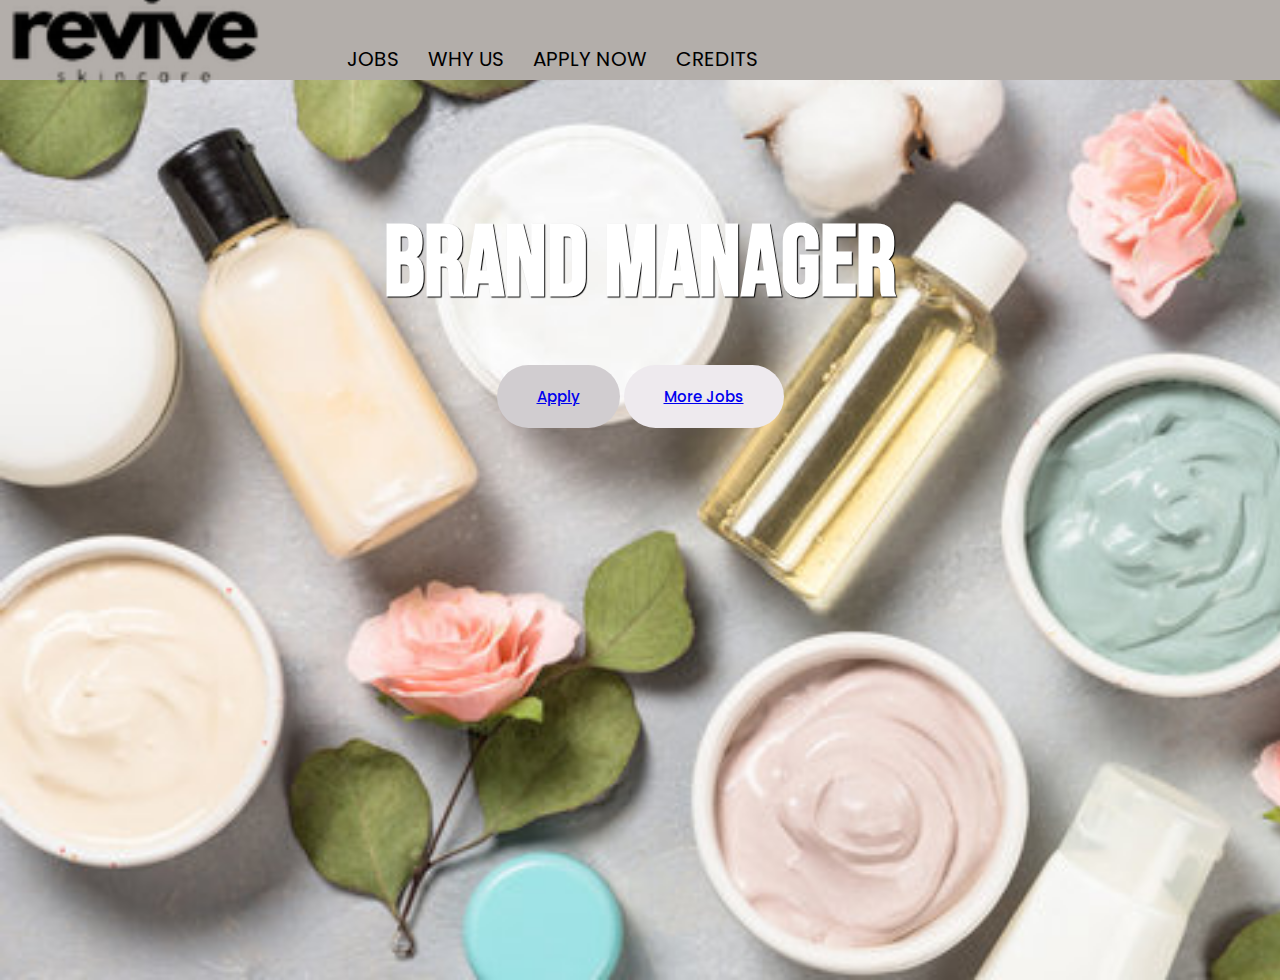
<file: brandDirector.html>
<!DOCTYPE html>
<html lang="en">
<head>
    <meta charset="UTF-8">
    <meta name="viewport" content="width=device-width, initial-scale=1.0">
    <title>Brand Director</title>
    <link rel="stylesheet" href="newPage.css">
    <link rel="preconnect" href="https://fonts.googleapis.com">
    <link rel="preconnect" href="https://fonts.gstatic.com" crossorigin>
    <link href="https://fonts.googleapis.com/css2?family=Bebas+Neue&family=Poppins:ital,wght@0,100;0,200;0,300;0,400;0,500;0,600;0,700;0,800;0,900;1,100;1,200;1,300;1,400;1,500;1,600;1,700;1,800;1,900&display=swap" rel="stylesheet">
    <link rel="stylesheet" href="Style.css">
    <nav>
        <a href="Website.html"><img src="image/website logo.png"> </a>
        <div class="nav-links" id="navLinks">
            <ul>
                <li><a href="jobpage.html">JOBS</a></li>
                <li><a href="aboutus.html">WHY US</a></li>
                <li><a href="applynow.html">APPLY NOW</a></li>
                <li><a href="Website.html">CREDITS</a></li>
    
            </ul>
        </div>
    </nav>
</head>
<body>
    <div class="layer"></div>
    <div class="main-container">
        <div id="header">
            <section class="one">
                <h1>Brand Manager</h1>
                <button>
                    <a href="applynow.html" >Apply</a>
                </button>
                <button>
                    <a href="jobpage.html">More Jobs</a>
                </button>
            </section>
        </div>
        <div id="Responsibilities">
            <section class="two">
                <h1>What To Expect</h1>
                <p>As the Brand Director at Revive Skincare, you will be responsible for developing and implementing brand strategies that enhance brand equity, drive customer engagement, and support overall business objectives. The ideal candidate will have a deep understanding of the beauty and skincare industry, exceptional leadership skills, and a passion for building and evolving brand identity.</p>                </section>
            <section class="three">
                <h1>Responsibilities</h1>
                <ul>
                    <li>Develop and implement comprehensive brand strategies to enhance brand awareness and equity.</li>
                    <li>Collaborate with cross-functional teams to align brand strategies with business goals.</li>
                    <li>Collaborate with product development and marketing teams to ensure successful product launches.</li>
                </ul>
            </section>
        </div>
        <div id="Qualifications">
            <section class="four">
                <h1>Qualifications</h1>
                <ul>
                    <li>Bachelor's degree in Marketing, Business, or a related field. Master's degree is a plus.</li>
                    <li>Proven experience in brand management within the beauty or skincare industry.</li>
                    <li>Excellent communication and interpersonal skills.</li>
                    <li>Creative mindset with an eye for design and aesthetics.</li>
                </ul>
            </section>
        </div>
    </div>
</body>
</html>
</file>
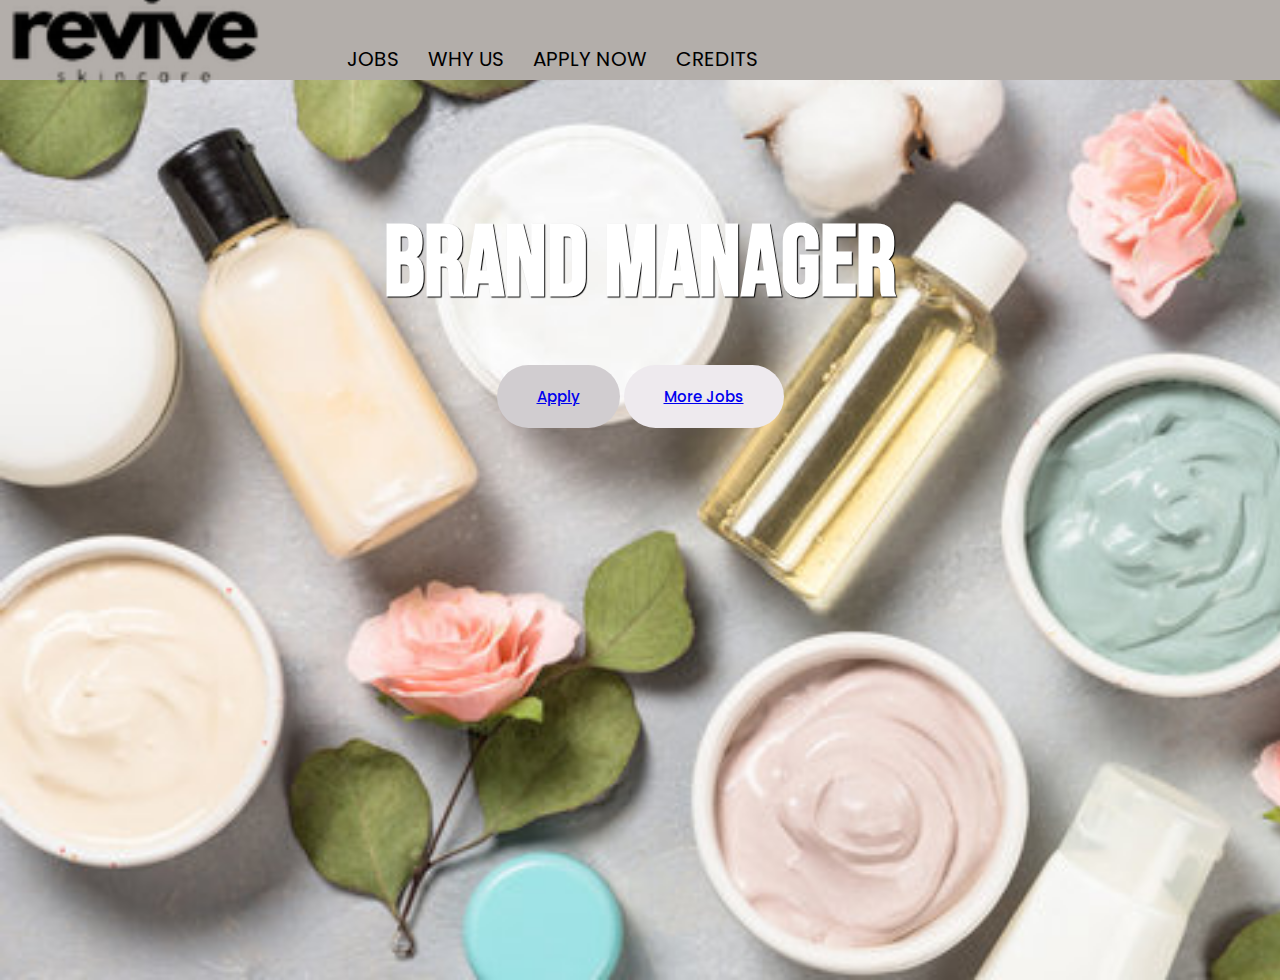
<file: branddirector.html>
<!DOCTYPE html>
<html lang="en">
<head>
    <meta charset="UTF-8">
    <meta name="viewport" content="width=device-width, initial-scale=1.0">
    <title>CSS Snap Effect Page</title>
    <link rel="stylesheet" href="newPage.css">
    <link rel="preconnect" href="https://fonts.googleapis.com">
    <link rel="preconnect" href="https://fonts.gstatic.com" crossorigin>
    <link href="https://fonts.googleapis.com/css2?family=Bebas+Neue&family=Poppins:ital,wght@0,100;0,200;0,300;0,400;0,500;0,600;0,700;0,800;0,900;1,100;1,200;1,300;1,400;1,500;1,600;1,700;1,800;1,900&display=swap" rel="stylesheet">
    <link rel="stylesheet" href="Style.css">
    <nav>
        <a href="Website.html"><img src="image/website logo.png"> </a>
        <div class="nav-links" id="navLinks">
            <ul>
                <li><a href="jobpage.html">JOBS</a></li>
                <li><a href="aboutus.html">WHY US</a></li>
                <li><a href="applynow.html">APPLY NOW</a></li>
                <li><a href="Website.html">CREDITS</a></li>
    
            </ul>
        </div>
    </nav>
</head>
<body>
    <div class="layer"></div>
    <div class="main-container">
        <div id="header">
            <section class="one">
                <h1>Brand Manager</h1>
                <button>
                    <a href="applynow.html" >Apply</a>
                </button>
                <button>
                    <a href="jobpage.html">More Jobs</a>
                </button>
            </section>
        </div>
        <div id="Responsibilities">
            <section class="two">
                <h1>What To Expect</h1>
                <p>As the Brand Director at Revive Skincare, you will be responsible for developing and implementing brand strategies that enhance brand equity, drive customer engagement, and support overall business objectives. The ideal candidate will have a deep understanding of the beauty and skincare industry, exceptional leadership skills, and a passion for building and evolving brand identity.</p>                </section>
            <section class="three">
                <h1>Responsibilities</h1>
                <ul>
                    <li>Develop and implement comprehensive brand strategies to enhance brand awareness and equity.</li>
                    <li>Collaborate with cross-functional teams to align brand strategies with business goals.</li>
                    <li>Collaborate with product development and marketing teams to ensure successful product launches.</li>
                </ul>
            </section>
        </div>
        <div id="Qualifications">
            <section class="four">
                <h1>Qualifications</h1>
                <ul>
                    <li>Bachelor's degree in Marketing, Business, or a related field. Master's degree is a plus.</li>
                    <li>Proven experience in brand management within the beauty or skincare industry.</li>
                    <li>Excellent communication and interpersonal skills.</li>
                    <li>Creative mindset with an eye for design and aesthetics.</li>
                </ul>
            </section>
        </div>
    </div>
</body>
</html>
</file>
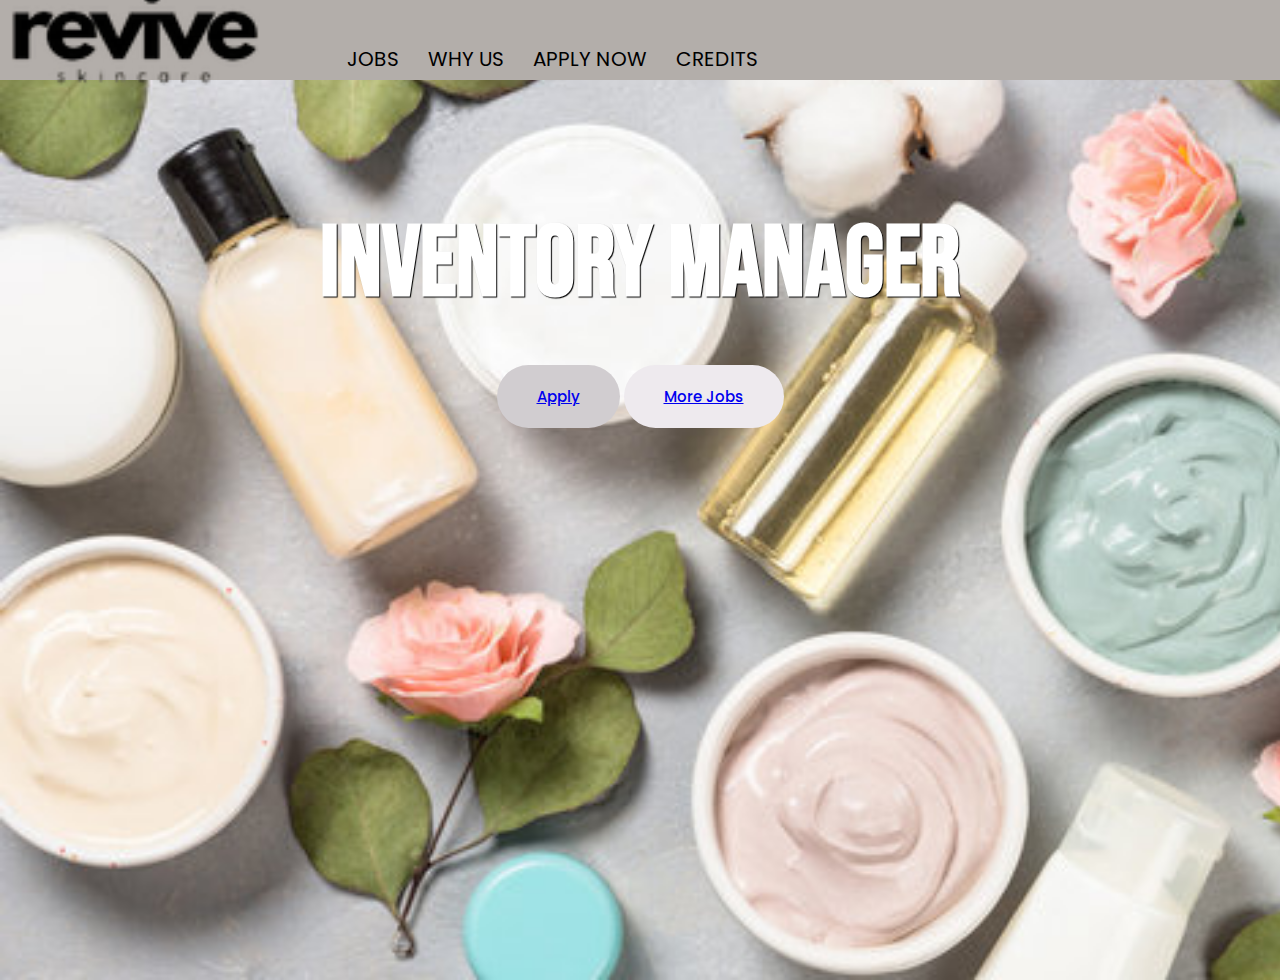
<file: inventoryManager.html>
<!DOCTYPE html>
<html lang="en">
<head>
    <meta charset="UTF-8">
    <meta name="viewport" content="width=device-width, initial-scale=1.0">
    <title>Inventory Manager</title>
    <link rel="stylesheet" href="newPage.css">
    <link rel="stylesheet" href="style.css">
    <link rel="preconnect" href="https://fonts.googleapis.com">
    <link rel="preconnect" href="https://fonts.gstatic.com" crossorigin>
    <link href="https://fonts.googleapis.com/css2?family=Bebas+Neue&family=Poppins:ital,wght@0,100;0,200;0,300;0,400;0,500;0,600;0,700;0,800;0,900;1,100;1,200;1,300;1,400;1,500;1,600;1,700;1,800;1,900&display=swap" rel="stylesheet">
    <nav>
        <a href="Website.html"><img src="image/website logo.png"> </a>
        <div class="nav-links" id="navLinks">
            <ul>
                <li><a href="jobpage.html">JOBS</a></li>
                <li><a href="aboutus.html">WHY US</a></li>
                <li><a href="applynow.html">APPLY NOW</a></li>
                <li><a href="Website.html">CREDITS</a></li>

            </ul>
        </div>
    </nav>
</head>
<body>
    <div class="layer"></div>
    <div class="main-container">
        <div id="header">
            <section class="one">
                <h1>Inventory Manager</h1>
                <button>
                    <a href="applynow.html" >Apply</a>
                </button>
                <button>
                    <a href="jobpage.html">More Jobs</a>
                </button>
            </section>
        </div>
        <div id="Responsibilities">
            <section class="two">
                <h1>What To Expect</h1>
                <p>As the Brand Director at Revive Skincare, you will be responsible for developing and implementing brand strategies that enhance brand equity, drive customer engagement, and support overall business objectives. The ideal candidate will have a deep understanding of the beauty and skincare industry, exceptional leadership skills, and a passion for building and evolving brand identity.</p>
            </section>
            <section class="three">
                <h1>Responsibilities</h1>
                <ul>
                    <li>Oversee the day-to-day activities of the inventory team.</li>
                    <li>Implement and maintain inventory control procedures to ensure accuracy and minimize discrepancies.</li>
                    <li>Conduct regular cycle counts and audits to identify and resolve any inventory issues.</li>
                </ul>
            </section>
        </div>
        <div id="Qualifications">
            <section class="four">
                <h1>Qualifications</h1>
                <ul>
                    <li>Proven experience as an Inventory Manager or in a similar role.</li>
                    <li>Effective communication and interpersonal skills.</li>
                    <li>Bachelor's degree in Business, Supply Chain Management, or a related field.</li>
                </ul>
            </section>
        </div>
    </div>
</body>
</html>
</file>
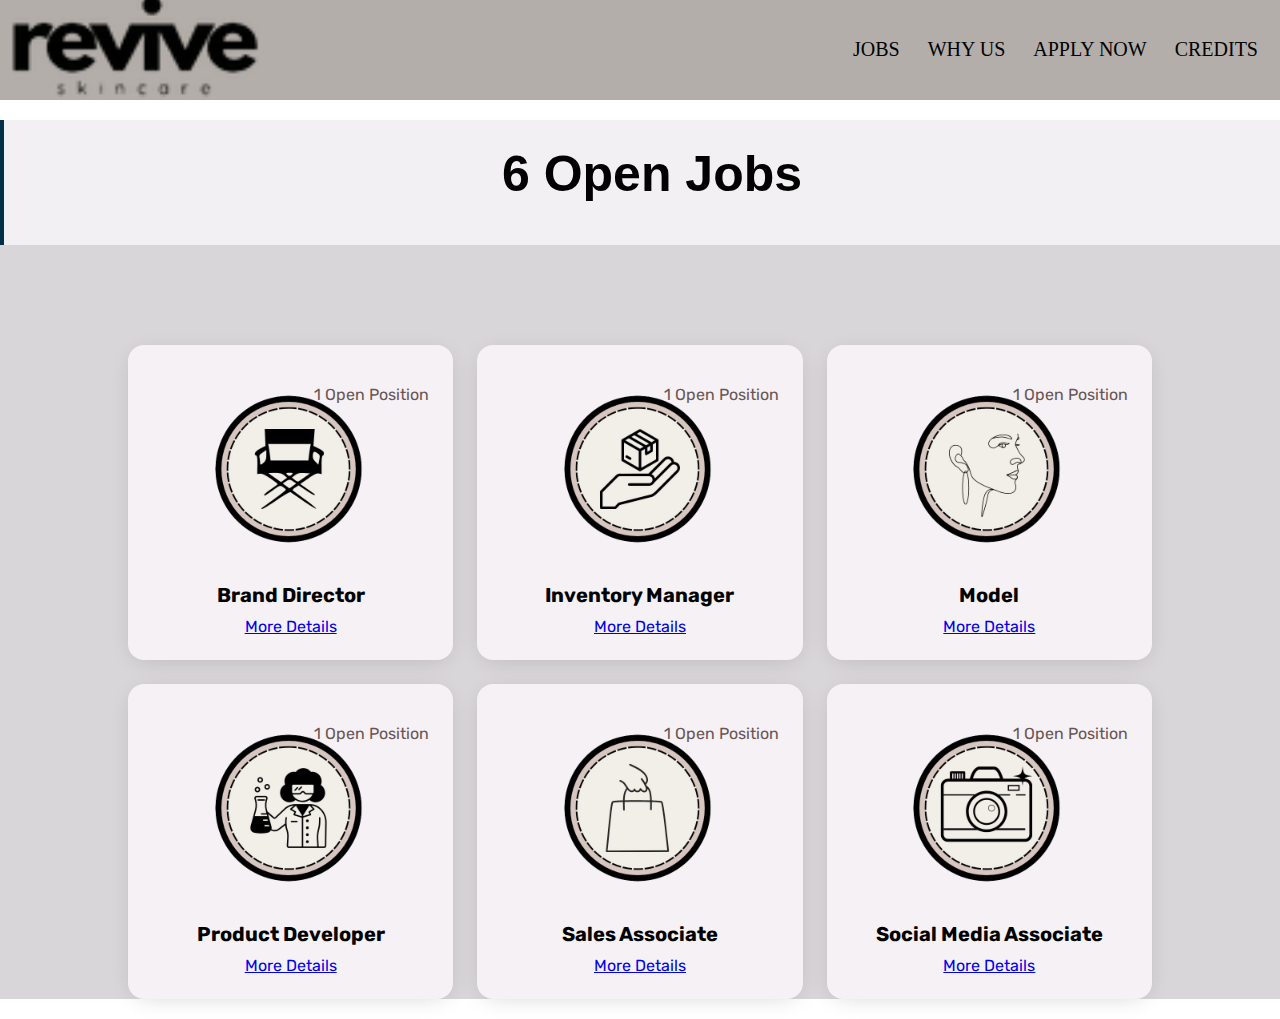
<file: jobpage.html>
<!DOCTYPE html>
<html lang="en">
<head>
    <meta charset="UTF-8">
    <meta name="viewport" content="width=device-width, initial-scale=1.0">
    <title>Revive Job Openings</title>
    <link rel="preconnect" href="https://fonts.googleapis.com">
    <link rel="preconnect" href="https://fonts.gstatic.com" crossorigin>
    <link href="https://fonts.googleapis.com/css2?family=DM+Serif+Display:ital@0;1&family=Poppins:ital,wght@0,100;0,200;0,300;0,400;0,500;0,600;0,700;0,800;0,900;1,100;1,200;1,300;1,400;1,500;1,600;1,700;1,800;1,900&family=Rubik:ital,wght@0,300..900;1,300..900&display=swap" rel="stylesheet">
    <link rel="stylesheet" href="style.css">
    
</head>
<body>
    <nav>
        <a href="Website.html"><img src="image/website logo.png"> </a>
        <div class="nav-links" id="navLinks">
            <ul>
                <li><a href="jobpage.html">JOBS</a></li>
                <li><a href="aboutus.html">WHY US</a></li>
                <li><a href="applynow.html">APPLY NOW</a></li>
                <li><a href="Website.html">CREDITS</a></li>
    
            </ul>
        </div>
    </nav>
    <div class="jobs-list-container">
        
        <h2>6 Open Jobs</h2>

        <div class="jobs">
            <div class="job">
                <img src="image/Brand Director.png" alt="">
                <h3 class="job-title">Brand Director</h3>
                <a href="brandDirector.html" class="details-btn">More Details</a>
                <span class="open-positions">1 Open Position</span>
            </div>

            <div class="job">
                <img src="image/Inventory Manager.png" alt="">
                <h3 class="job-title">Inventory Manager</h3>
                <a href="inventoryManager.html" class="details-btn">More Details</a>
                <span class="open-positions">1 Open Position</span>
            </div>

            <div class="job">
                <img src="image/Model.png" alt="">
                <h3 class="job-title">Model</h3>
                <a href="model.html" class="details-btn">More Details</a>
                <span class="open-positions">1 Open Position</span>
            </div>

            <div class="job">
                <img src="image/Product Developer.png" alt="">
                <h3 class="job-title">Product Developer</h3>
                <a href="productDeveloper.html" class="details-btn">More Details</a>
                <span class="open-positions">1 Open Position</span>
            </div>

            <div class="job">
                <img src="image/Sales Associate.png" alt="">
                <h3 class="job-title">Sales Associate</h3>
                <a href="salesAssociate.html" class="details-btn">More Details</a>
                <span class="open-positions">1 Open Position</span>
            </div>


            <div class="job">
                <img src="image/Social Media Associate.png" alt="">
                <h3 class="job-title">Social Media Associate</h3>
                <a href="socialMediaAssociate.html" class="details-btn">More Details</a>
                <span class="open-positions">1 Open Position</span>
            </div>

            
        </div>
    </div>

    <script>src="main.js"</script>
</body>
</html>
</file>
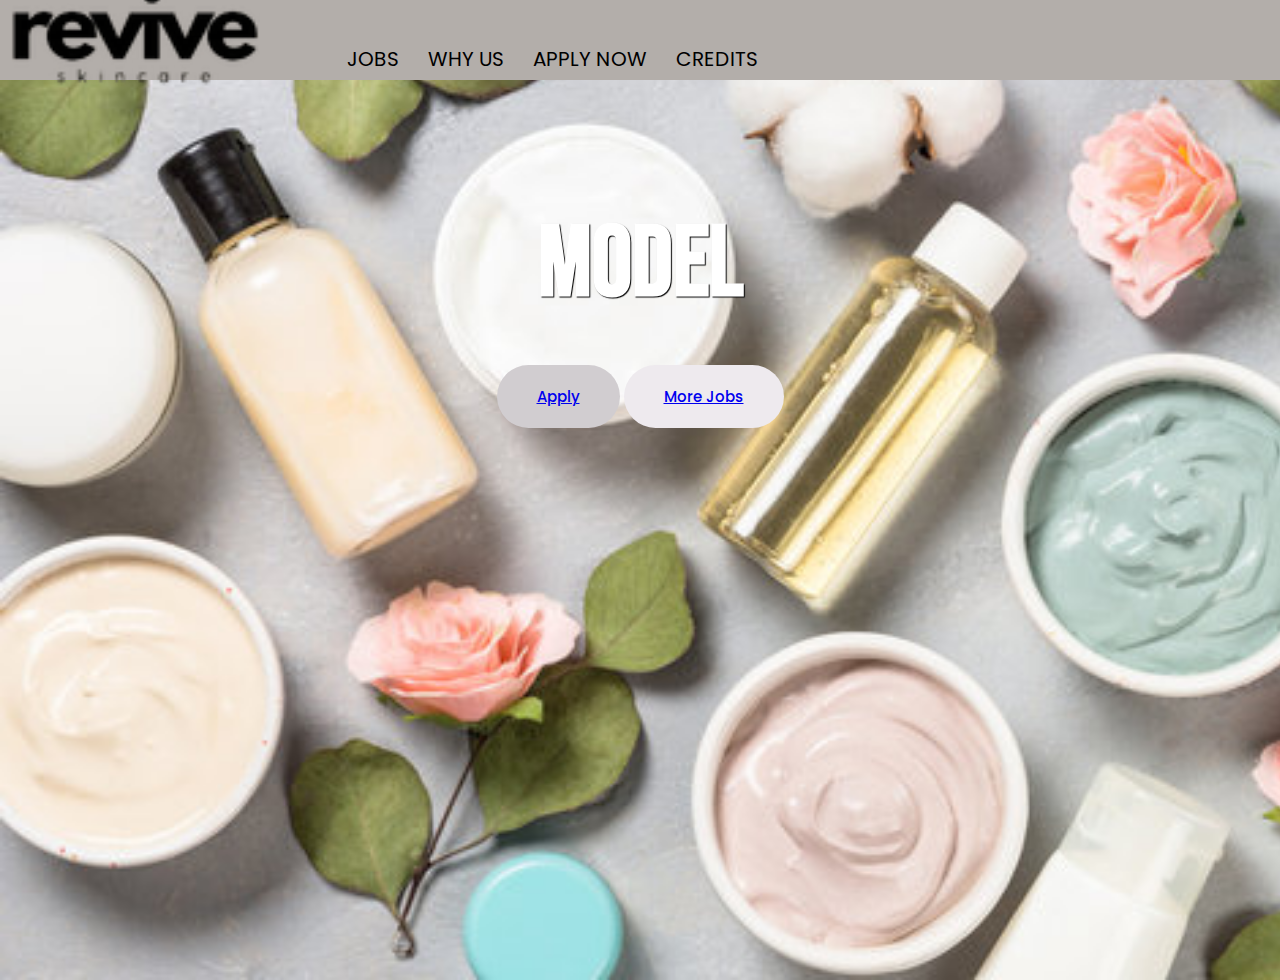
<file: model.html>
<!DOCTYPE html>
<html lang="en">
<head>
    <meta charset="UTF-8">
    <meta name="viewport" content="width=device-width, initial-scale=1.0">
    <title>Model</title>
    <link rel="stylesheet" href="newPage.css">
    <link rel="preconnect" href="https://fonts.googleapis.com">
    <link rel="preconnect" href="https://fonts.gstatic.com" crossorigin>
    <link href="https://fonts.googleapis.com/css2?family=Bebas+Neue&family=Poppins:ital,wght@0,100;0,200;0,300;0,400;0,500;0,600;0,700;0,800;0,900;1,100;1,200;1,300;1,400;1,500;1,600;1,700;1,800;1,900&display=swap" rel="stylesheet">
    <link rel="stylesheet" href="Style.css">
    <nav>
        <a href="Website.html"><img src="image/website logo.png"> </a>
        <div class="nav-links" id="navLinks">
            <ul>
                <li><a href="jobpage.html">JOBS</a></li>
                <li><a href="aboutus.html">WHY US</a></li>
                <li><a href="applynow.html">APPLY NOW</a></li>
                <li><a href="Website.html">CREDITS</a></li>

            </ul>
        </div>
    </nav>
</head>
<body>
    <div class="layer"></div>
    <div class="main-container">
        <div id="header">
            <section class="one">
                <h1>Model</h1>
                <button>
                    <a href="applynow.html" >Apply</a>
                </button>
                <button>
                    <a href="jobpage.html">More Jobs</a>
                </button>
            </section>
        </div>
        <div id="Responsibilities">
            <section class="two">
                <h1>What To Expect</h1>
                <p>As a Skincare Model for Revive Skincare, you will be responsible for representing our brand in promotional materials, product demonstrations, and various marketing campaigns. The ideal candidate possesses confidence, professionalism, and a genuine enthusiasm for skincare and beauty.            </section>
            <section class="three">
                <h1>Responsibilities</h1>
                <ul>
                    <li>Showcase Revive Skincare products in photoshoots, videos, and live demonstrations.</li>
                    <li>Highlight the effectiveness and benefits of the products through various poses and expressions.</li>
                    <li>Communicate any concerns or suggestions to the creative and marketing teams.</li>
                </ul>
            </section>
        </div>
        <div id="Qualifications">
            <section class="four">
                <h1>Qualifications</h1>
                <ul>
                    <li>Previous modeling experience is preferred, but not required..</li>
                    <li>Passion for skincare and beauty products.</li>
                    <li>Comfortable in front of the camera with the ability to pose confidently.</li>
                </ul>
            </section>
        </div>
        <section class="five">
            
        </section>
    </div>
</body>
</html>
</file>
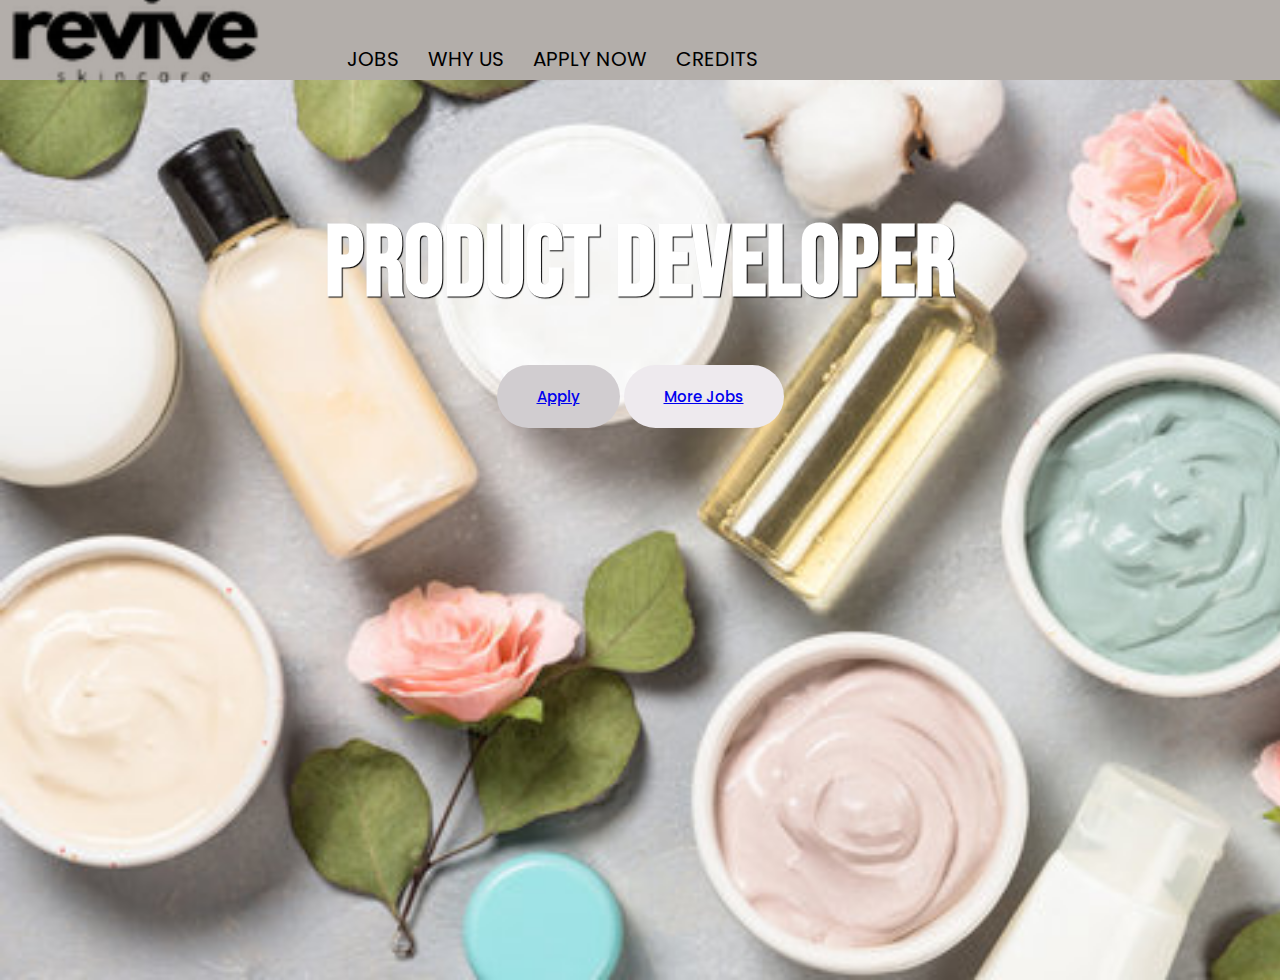
<file: productDeveloper.html>
<!DOCTYPE html>
<html lang="en">
<head>
    <meta charset="UTF-8">
    <meta name="viewport" content="width=device-width, initial-scale=1.0">
    <title>Product Developer</title>
    <link rel="stylesheet" href="newPage.css">
    <link rel="preconnect" href="https://fonts.googleapis.com">
    <link rel="preconnect" href="https://fonts.gstatic.com" crossorigin>
    <link href="https://fonts.googleapis.com/css2?family=Bebas+Neue&family=Poppins:ital,wght@0,100;0,200;0,300;0,400;0,500;0,600;0,700;0,800;0,900;1,100;1,200;1,300;1,400;1,500;1,600;1,700;1,800;1,900&display=swap" rel="stylesheet">
    <link rel="stylesheet" href="Style.css">
    <nav>
        <a href="Website.html"><img src="image/website logo.png"> </a>
        <div class="nav-links" id="navLinks">
            <ul>
                <li><a href="jobpage.html">JOBS</a></li>
                <li><a href="aboutus.html">WHY US</a></li>
                <li><a href="applynow.html">APPLY NOW</a></li>
                <li><a href="Website.html">CREDITS</a></li>

            </ul>
        </div>
    </nav>
</head>
<body>
    <div class="layer"></div>
    <div class="main-container">
        <div id="header">
            <section class="one">
                <h1>Product Developer</h1>
                <button>
                    <a href="applynow.html" >Apply</a>
                </button>
                <button>
                    <a href="jobpage.html">More Jobs</a>
                </button>
            </section>
        </div>
        <div id="Responsibilities">
            <section class="two">
                <h1>What To Expect</h1>
                <p>As a Product Developer at Revive Skincare, you will play a pivotal role in the conceptualization, creation, and launch of new skincare products. The ideal candidate will have a keen understanding of industry trends, consumer needs, and the ability to bring innovative and effective products to market.            </section>
            <section class="three">
                <h1>Responsibilities</h1>
                <ul>
                    <li>Collaborate with cross-functional teams, including marketing, research and development, and sales, to identify market trends and consumer needs.</li>
                <li>Develop and propose new product ideas aligned with the brand's vision and market demands.</li>
                <li>Conduct thorough testing and evaluation of product prototypes to ensure efficacy and safety.</li>
                </ul>
            </section>
        </div>
        <div id="Qualifications">
            <section class="four">
                <h1>Qualifications</h1>
                <ul>
                    <li>Bachelor's degree in Chemistry, Cosmetology, or a related field.</li>
                    <li>Proven experience in skincare or beauty product development.</li>
                    <li>Understanding of regulatory requirements in the skincare industry.</li>
                    <li>Strong knowledge of cosmetic chemistry, formulation techniques, and ingredient functionality.</li>
                </ul>
            </section>
        </div>
        <section class="five">
            
        </section>
    </div>
</body>
</html>
</file>
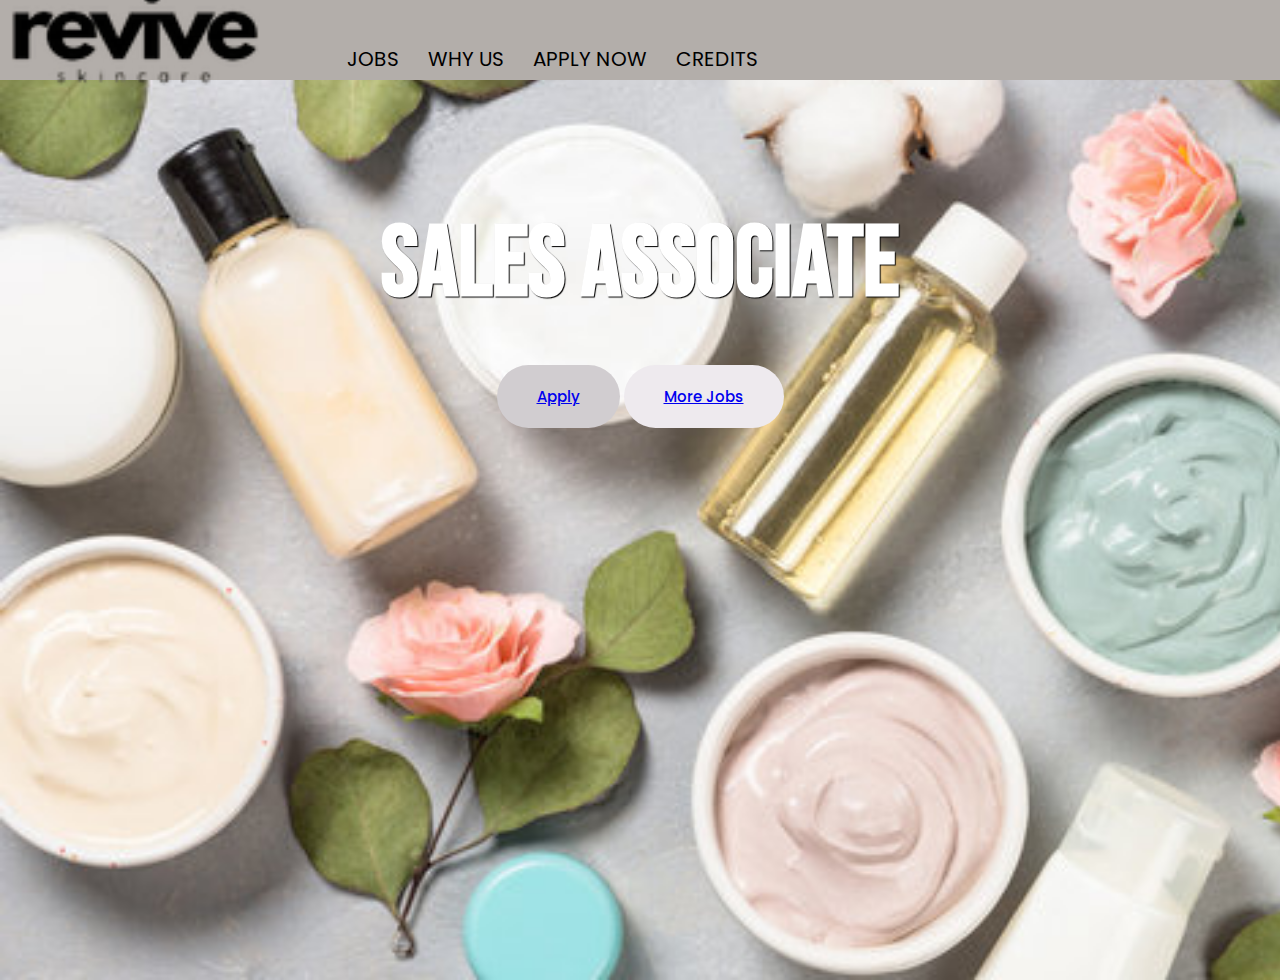
<file: salesAssociate.html>
<!DOCTYPE html>
<html lang="en">
<head>
    <meta charset="UTF-8">
    <meta name="viewport" content="width=device-width, initial-scale=1.0">
    <title>Sales Associate</title>
    <link rel="stylesheet" href="newPage.css">
    <link rel="preconnect" href="https://fonts.googleapis.com">
    <link rel="preconnect" href="https://fonts.gstatic.com" crossorigin>
    <link href="https://fonts.googleapis.com/css2?family=Bebas+Neue&family=Poppins:ital,wght@0,100;0,200;0,300;0,400;0,500;0,600;0,700;0,800;0,900;1,100;1,200;1,300;1,400;1,500;1,600;1,700;1,800;1,900&display=swap" rel="stylesheet">
    <link rel="stylesheet" href="Style.css">
    <nav>
        <a href="Website.html"><img src="image/website logo.png"> </a>
        <div class="nav-links" id="navLinks">
            <ul>
                <li><a href="jobpage.html">JOBS</a></li>
                <li><a href="aboutus.html">WHY US</a></li>
                <li><a href="applynow.html">APPLY NOW</a></li>
                <li><a href="Website.html">CREDITS</a></li>

            </ul>
        </div>
    </nav>
</head>
<body>
    <div class="layer"></div>
    <div class="main-container">
        <div id="header">
            <section class="one">
                <h1>Sales Associate</h1>
                <button>
                    <a href="applynow.html" >Apply</a>
                </button>
                <button>
                    <a href="jobpage.html">More Jobs</a>
                </button>
            </section>
        </div>
        <div id="Responsibilities">
            <section class="two">
                <h1>What To Expect</h1>
                <p>As a Sales Associate at Revive Skincare, you will be responsible for delivering exceptional customer service, driving sales, and fostering a positive shopping experience for our customers. The ideal candidate is passionate about skincare, possesses excellent communication skills, and is dedicated to building lasting relationships with customers.            </section>
            <section class="three">
                <h1>Responsibilities</h1>
                <ul>
                    <li>Greet and assist customers in a friendly and approachable manner.</li>
                    <li>Actively promote and sell Revive Skincare products to meet or exceed sales targets.</li>
                    <li>Assist in maintaining an organized and visually appealing store environment.</li>
                </ul>
            </section>
        </div>
        <div id="Qualifications">
            <section class="four">
                <h1>Qualifications</h1>
                <ul>
                    <li>Previous experience in retail sales or customer service is preferred.</li>
                    <li>Strong interpersonal and communication skills.</li>
                    <li>Flexibility to work weekends, holidays, and evenings as needed.</li>
                </ul>
            </section>
        </div>
        <section class="five">
            
        </section>
    </div>
</body>
</html>
</file>
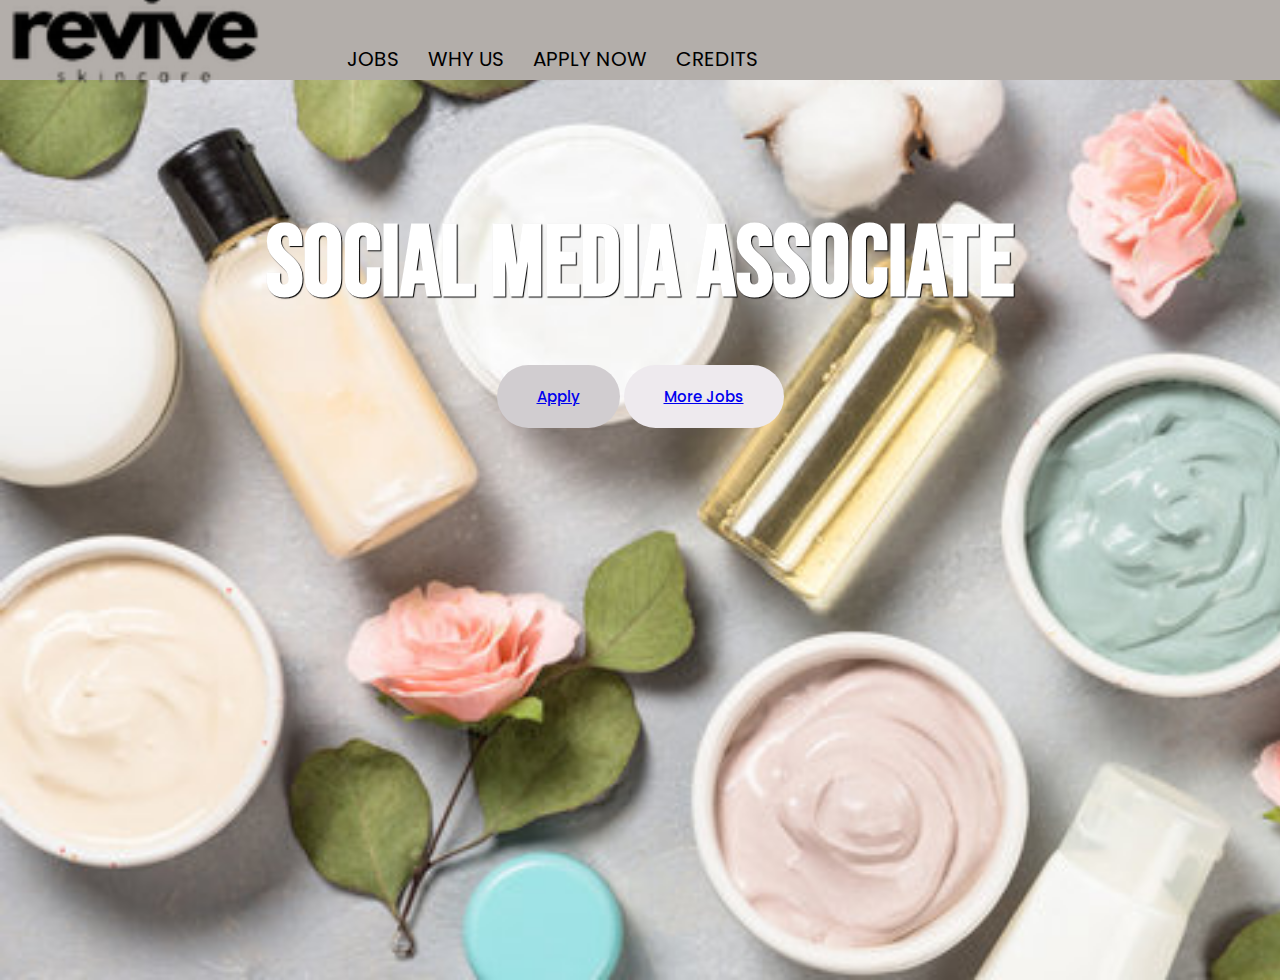
<file: socialMediaAssociate.html>
<!DOCTYPE html>
<html lang="en">
<head>
    <meta charset="UTF-8">
    <meta name="viewport" content="width=device-width, initial-scale=1.0">
    <title>Social Media Associate</title>
    <link rel="stylesheet" href="newPage.css">
    <link rel="preconnect" href="https://fonts.googleapis.com">
    <link rel="preconnect" href="https://fonts.gstatic.com" crossorigin>
    <link href="https://fonts.googleapis.com/css2?family=Bebas+Neue&family=Poppins:ital,wght@0,100;0,200;0,300;0,400;0,500;0,600;0,700;0,800;0,900;1,100;1,200;1,300;1,400;1,500;1,600;1,700;1,800;1,900&display=swap" rel="stylesheet">
    <link rel="stylesheet" href="Style.css">
    <nav>
        <a href="Website.html"><img src="image/website logo.png"> </a>
        <div class="nav-links" id="navLinks">
            <ul>
                <li><a href="jobpage.html">JOBS</a></li>
                <li><a href="aboutus.html">WHY US</a></li>
                <li><a href="applynow.html">APPLY NOW</a></li>
                <li><a href="Website.html">CREDITS</a></li>

            </ul>
        </div>
    </nav>
</head>
<body>
    <div class="layer"></div>
    <div class="main-container">
        <div id="header">
            <section class="one">
                <h1>Social Media Associate</h1>
                <button>
                    <a href="applynow.html" >Apply</a>
                </button>
                <button>
                    <a href="jobpage.html">More Jobs</a>
                </button>
            </section>
        </div>
        <div id="Responsibilities">
            <section class="two">
                <h1>What To Expect</h1>
                <p>Revive is looking for a social media associate who can bring fresh and innovative social media approaches to the company. We are looking for an applicant who has strong collaborative skills and can work in a group. As a social media associate, you will be responsible for developing and implementing social media strategies to enhance brand presence on various social media platforms and engage our audience through campaigns.
                    <section class="three">
                <h1>Responsibilities</h1>
                <ul>
                    <li>Develop engaging and visually appealing content for various social media platforms (Instagram, Facebook, Twitter, TikTok, etc.)</li>
                    <li>Collaborate with the creative team to produce contnet that align with the brand's aesthetic.</li>
                    <li>Plan and execute social media campaigns to promote product launches,</li>
                </ul>
            </section>
        </div>
        <div id="Qualifications">
            <section class="four">
                <h1>Qualifications</h1>
                <ul>
                    <li>Bachelor's degree in Marketing, Communications, or related field.</li>
                    <li>Experience in managing social media accounts with fairly large following (25k+)</li>
                    <li>Creative mindset with an eye for aesthetics.</li>
                    <li>Familiarity with social media analytics tools and trends.</li>
                </ul>
            </section>
        </div>
        <section class="five">
            
        </section>
    </div>
</body>
</html>
</file>
<file: newPage.css>
@import url('https://fonts.googleapis.com/css2?family=Poppins:ital,wght@0,100;0,200;0,300;0,400;0,500;0,600;0,700;0,800;0,900;1,100;1,200;1,300;1,400;1,500;1,600;1,700;1,800;1,900&display=swap');

* {
    margin: 0;
    padding: 0;
    box-sizing: border-box;
    font-family: "Poppins", sans-serif;
}

nav{
    max-height: 80px;
    display: flex;
    padding: 10px ;
    justify-content: space-between;
    align-items: center;
    background-color: #b3aeaa;

}
nav img{
    width: 250px;
}
.nav-links{
    flex: 1;
    text-align: right;
}
.nav-links ul li{
    list-style: none;
    display: inline-block;
    padding: 8px 12px;
    position: relative;
}
.nav-links ul li a{
    color: #000000;
    text-decoration: none;
    font-size: 20px;
}
.nav-links ul li::after{
    content: ' ';
    width: 0%;
    height: 2px;
    background:#ffffff;
    display: block;
    margin: auto;
    transition: 0.5s;
}
.nav-links ul li:hover::after{
    width: 100%;

}

nav .fa{
    display: none;
}

body {
    background-image: url(image/websitebackground.jpg);
    background-size: cover;
    background-repeat: no-repeat;
}

.main-container {
    scroll-snap-type: y mandatory;
    overflow-y: scroll;
    height: 100vh;
}

section {
    height: 100vh;
    scroll-snap-align: start;
    text-align: center;

}

h1 {
    color: white;
    text-shadow: 1px 1px 1px black;
    font-size: 50px;
    padding-top: 125px;
}

p {
    padding-top: 40px;
    font-size: 20px;
    margin-left: 75px;
    margin-right: 75px;
}

ul {
    padding-top: 40px;
    text-align: left;
    font-size: 20px;
    margin-left: 75px;
    margin-right: 45px;
}

.row-points {
    display: grid;
    row-gap: 50px;
    grid-template-columns: auto auto auto;
    background-color: #fff;
    padding: 30px;
    background-color: #fff;
}

section .one {
    background: linear-gradient(rgba(0,0,0,0.67),rgba(0,0,0,0.67));
    background-position: center;
    background-size: cover;
    width: 100%;
    height: auto;
}

.one h1 {
    color: white;
    text-shadow: 1px 1px 1px black;
    font-family: "Bebas Neue", sans-serif;
    font-size: 100px;
    text-align: center;

}


section .one .img {
    width: 100%;
    height: auto;
}

.two {
    background: linear-gradient(rgb(179,174,170),rgb(122, 91, 120));
    text-align: center;
}

.three {
    background: linear-gradient(rgb(122, 91, 120),white);
}

.four {
    background: linear-gradient(white, grey);
}

.five {
    background: linear-gradient(grey, rgb(122, 91, 120));
}

html { 
    scroll-behavior: smooth;
}

.one button {
    font-size: 15px;
    padding: 20px 40px;
    font-family: ;
    background:#d1cdd0;
    border: 0;
    outline: 0;
    margin-top: 40px;
    border-radius: 50px;
    font-weight: 500;
    cursor: pointer;
    transition: all 0.3s; 
}

.one button:hover {
    transform: translateY(-10px);
    background-color: var(--clr-accent);
    color: var(--clr-light);
}

.one button:last-child {
    background: #eeeaee;
    color: #fff;
}

.two p {
    color: black;
}
</file>
<file: Style.css>
*{
    margin:0;
    padding: 0;
}



.header{
    min-height: 100vh;
    width: 100%;
    background-image: linear-gradient(rgba(0,0,0,0.67),rgba(0,0,0,0.67)),url(image/websitebackground.jpg);
    background-position: center;
    background-size: cover;
    position: relative;
}

nav{
    max-height: 80px;
    display: flex;
    padding: 10px ;
    justify-content: space-between;
    align-items: center;
    background-color: #b3aeaa;

}
nav img{
    width: 250px;
}
.nav-links{
    flex: 1;
    text-align: right;
}
.nav-links ul li{
    list-style: none;
    display: inline-block;
    padding: 8px 12px;
    position: relative;
}
.nav-links ul li a{
    color: #000000;
    text-decoration: none;
    font-size: 20px;
}
.nav-links ul li::after{
    content: ' ';
    width: 0%;
    height: 2px;
    background:#ffffff;
    display: block;
    margin: auto;
    transition: 0.5s;
}
.nav-links ul li:hover::after{
    width: 100%;

}
.text-box{
    width: 90%;
    color: #fff;
    position: absolute;
    top: 50%;
    left: 50%;
    transform: translate(-50%, -50%);
    text-align: center;
}
.text-box h1{
    font-size:62px;
}
.text-box p{
    margin: 10px 0 40px;
    font-size: 14px;
    color:#fff;

}

.hero-btn{
    display: inline-block;
    text-decoration: none;
    color: #fff;
    border: 1px solid #fff;
    padding: 12px 34px;
    font-size:12px;
    background: transparent;
    position: relative;
    cursor: pointer;
}
.hero-btn:hover{
    border: 1px solid #EAAA92;
    background: #EAAA92;
    transition: 1s;
}
nav .fa{
    display: none;
}

.jobs{
    background-color:#d9d6d9 ;
    width: 80%;
    padding-left: 10%;
    padding-right:10%;
    margin: auto;
    text-align: center;
    padding-top: 100px;
}

h1{
    font-size: 36px;
    font-weight: 600;
}
p{
    color: #777;
    font-size: 18px;
    font-weight: 300;
    line-height: 22px;
    padding: 10px;
}
.row {
    margin-top: 5%;
    display: flex;
    justify-content: space-between;
}
.row2 {
    margin-top: 0%;
    display: flex;
    justify-content: space-between;
}
.job-col{
    flex-basis: 31%;
    background: #f0eef0;
    border-radius: 10px;
    margin-bottom: 5%;
    padding:20px 12px;
    box-sizing: border-box;
    transition: 0.5s;
}


.filler{
    background-color:#f7e6f7;
    justify-content: space-between;
    display: flex;
    background-image: image();
    margin-bottom: 0px;
    padding-bottom: 0px;

}
.filler-col-image{
    flex-basis: 50%;
    border-radius: 0px;
    margin-bottom: 0%;
    padding: 0px 0px 0px;
    font-size: 0px;
}
.filler-col-text{
    flex-basis: 50%;
    padding-top: 5%;
    padding-left: 5%;
    padding-right: 5%;
    text-align: left;
    color:#fff

}
.filler-col{
    flex-basis: 50%;
    border-radius: 10px;
    margin-bottom: 5%;
    padding:20px 12px;
}
.ourvalues{
    padding: 20px;
}
.ourvalues-header{
    text-align: center;
}
.value-row{
    margin-top: 1%;
    display: flex;
    justify-content: space-between;
}
.value-col{
    flex-basis: 23%;
    border-radius: 5px;
}



.ourvalues{
    background-color: #ffffff;
}
.value-col{
    flex-basis: 23%;
    border-radius: 10px;
    margin-bottom: 4%;
    padding:20px 12px;
    text-align: center;

}

.meetourteam{background-color:#ececec;}

.moth{
    padding-top: 4%;
    text-align:center;
}

.motr{     margin-top: 2%; display: flex; justify-content: space-between;}

.motc{   
    flex-basis: 31%;
    border-radius: 10px;
    text-align: center;
    padding-bottom: 4%;
}

.filler-two{
    background-color: #f1deec;
    justify-content: space-between;
    display: flex;
    margin-bottom: 0px;
    padding-bottom: 0px;
    max-height: 30%;

}
.filler-col-two-image{
    flex-basis: 50%;
    border-radius: 0px;
    margin-bottom: 0%;
    padding: 0px 0px 0px 0px;
    font-size: 0px;
}
.filler-col-two-text{
    flex-basis: 50%;
    padding-top: 40px;
    padding-left: 3%;
    padding-right: 3%;
    text-align: left;

}
.filler-col{
    flex-basis: 50%;
    border-radius: 10px;
    margin-bottom: 5%;
    padding:20px 12px;
}

.bottom{
    background-color: #2B2B2B;
}
.bottom-text{
    width: 80%;
    margin: auto;
    padding-top: 30px;
    text-align:center;
    padding-bottom: 30px;
    color:#fff;

}

.whatwestandfor{
    min-height: 50%;
    background-color: #e9ced0;
}

.whywedoit{
    min-height: 50%;
    background-color: #faebd7
}

.wwdi-text{
    width: 80%;
    margin: auto;
    padding-top: 30px;
    text-align: center;
    padding-bottom: 30px;
    color:#2B2B2B;
}
.wwsf-text{
    width: 80%;
    margin: auto;
    padding-top: 30px;
    text-align: center;
    padding-bottom: 30px;
    color:#2B2B2B;
}

.ourimpact{
    background-color: #ca7f68;
}
.impactrow{

    display: flex;
    justify-content: space-between;
}

.ourimpact-header{
    padding-top: 20px;
    padding-bottom: 20px;
    text-align: center;
}

.testimony-one-picture{
    flex-basis: 50%;
    border-radius: 10px;
    margin-bottom: 5%;
    padding:20px 12px;
}
.testimony-one-text{
    flex-basis: 50%;
    border-radius: 10px;
    margin-bottom: 5%;
    padding:20px 12px;

}

.job-heading{
    max-height: 50vh;
    width: 100%;
    background-image: linear-gradient(rgba(4,9,30,0.7),rgba(4,9,30,0.7)),url(image/background.jpg);
    background-position: center;
    background-size: cover;
    position: relative;
}

.job-heading-text{
    width: 80%;
    margin: auto;
    text-align: right;
    padding-top: 80px;
    padding-bottom: 40px;
}
.job-body{
    width: 100%;

}

.job-body-text{
    width: 80%;
    margin: auto;
    padding-top: 40px;
    padding-bottom: 40px;
}
.job-section{
    min-height: 60vh;
    width: 100%;;
    background-position: center;
    background-size: cover;
    position: relative;
}

.hero .text-box {
    margin-top: 18%;
    max-width: 600px;
}

.hero .text-box h1 {
    font-size: 70px;
    text-align: 90px;
    font-weight: 500;
    margin-bottom: 10px;
}

.hero .text-box p {
    line-height: 28px;
}

.hero .text-box button {
    padding: 20px 40px;
    background:#e2acac;
    border: 0;
    outline: 0;
    margin-top: 40px;
    border-radius: 50px;
    font-weight: 500;
    cursor: pointer;
}

.hero .text-box button:last-child {
    background: #dfcfd8;
    color: #fff;
}

.feature-img {
    width: 400px;
    position: absolute;
    right: 15%;
    top: 18%;
    z-index: 2;

}

.jobs-list-container {
    width: 100%;
    margin: 20px auto;
    background-color: rgb(155, 155, 168);
    font-family: "Rubik", sans-serif;
}


.jobs-list-container h2 {
    padding-top: 25px;
    text-align: center;
    font-family: "Bebas Neue", sans-serif;
    font-size: 50px;
    border-left: 4px solid #023047;
    padding-left: 20px;
    background-color: #f3f0f3;
    height: 100px;
}

.job-page-intro {
    padding-top: 50px;
    height: 250px;
    
}

.job-page-intro p {
    text-align: center;

}

.jobs-list-container .jobs {
    display: grid;
    grid-template-columns: 1fr 1fr 1fr;
    gap: 24px;

}

.jobs-list-container .jobs img {
    width: 200px;
    text-align: center;
}

.jobs-list-container .job {
    box-shadow: 0 4px 24px -8px rgba(20, 12, 12, 0.2);
    padding: 24px;
    border-radius: 16px;
    transition: all 400 ms ease;
    position: relative;
    background-color: #f5f1f4;
}

.jobs-list-container .job:hover {
    transform: scale(1.03);
}

.jobs-list-container .open-positions {
    position: absolute;
    top: 40px;
    right: 24px;
    color: #695556;
}

.jobs-list-container .job-title {
    font-size: 20px;
    padding: 10px 0;
}

body {
    height: 100%; /* Used to enable scrolling */
  }
</file>
<file: style.css>
*{
    margin:0;
    padding: 0;
}



.header{
    min-height: 100vh;
    width: 100%;
    background-image: linear-gradient(rgba(0,0,0,0.67),rgba(0,0,0,0.67)),url(image/websitebackground.jpg);
    background-position: center;
    background-size: cover;
    position: relative;
}

nav{
    max-height: 80px;
    display: flex;
    padding: 10px ;
    justify-content: space-between;
    align-items: center;
    background-color: #b3aeaa;

}
nav img{
    width: 250px;
}
.nav-links{
    flex: 1;
    text-align: right;
}
.nav-links ul li{
    list-style: none;
    display: inline-block;
    padding: 8px 12px;
    position: relative;
}
.nav-links ul li a{
    color: #000000;
    text-decoration: none;
    font-size: 20px;
}
.nav-links ul li::after{
    content: ' ';
    width: 0%;
    height: 2px;
    background:#ffffff;
    display: block;
    margin: auto;
    transition: 0.5s;
}
.nav-links ul li:hover::after{
    width: 100%;

}
.text-box{
    width: 90%;
    color: #fff;
    position: absolute;
    top: 50%;
    left: 50%;
    transform: translate(-50%, -50%);
    text-align: center;
}
.text-box h1{
    font-size:62px;
}
.text-box p{
    margin: 10px 0 40px;
    font-size: 14px;
    color:#fff;

}

.hero-btn{
    display: inline-block;
    text-decoration: none;
    color: #fff;
    border: 1px solid #fff;
    padding: 12px 34px;
    font-size:12px;
    background: transparent;
    position: relative;
    cursor: pointer;
}
.hero-btn:hover{
    border: 1px solid #EAAA92;
    background: #EAAA92;
    transition: 1s;
}
nav .fa{
    display: none;
}

.jobs{
    background-color:#d9d6d9 ;
    width: 80%;
    padding-left: 10%;
    padding-right:10%;
    margin: auto;
    text-align: center;
    padding-top: 100px;
}

h1{
    font-size: 36px;
    font-weight: 600;
}
p{
    color: #777;
    font-size: 18px;
    font-weight: 300;
    line-height: 22px;
    padding: 10px;
}
.row {
    margin-top: 5%;
    display: flex;
    justify-content: space-between;
}
.row2 {
    margin-top: 0%;
    display: flex;
    justify-content: space-between;
}
.job-col{
    flex-basis: 31%;
    background: #f0eef0;
    border-radius: 10px;
    margin-bottom: 5%;
    padding:20px 12px;
    box-sizing: border-box;
    transition: 0.5s;
}


.filler{
    background-color:#f7e6f7;
    justify-content: space-between;
    display: flex;
    background-image: image();
    margin-bottom: 0px;
    padding-bottom: 0px;

}
.filler-col-image{
    flex-basis: 50%;
    border-radius: 0px;
    margin-bottom: 0%;
    padding: 0px 0px 0px;
    font-size: 0px;
}
.filler-col-text{
    flex-basis: 50%;
    padding-top: 5%;
    padding-left: 5%;
    padding-right: 5%;
    text-align: left;
    color:#fff
    font-family: "Bebas Neue", sans-serif;

}
.filler-col{
    flex-basis: 50%;
    border-radius: 10px;
    margin-bottom: 5%;
    padding:20px 12px;
}
.ourvalues{
    padding: 20px;
}
.ourvalues-header{
    text-align: center;
}
.value-row{
    margin-top: 1%;
    display: flex;
    justify-content: space-between;
}
.value-col{
    flex-basis: 23%;
    border-radius: 5px;
}



.ourvalues{
    background-color: #ffffff;
}
.value-col{
    flex-basis: 23%;
    border-radius: 10px;
    margin-bottom: 4%;
    padding:20px 12px;
    text-align: center;

}

.meetourteam{background-color:#ececec;}

.moth{
    padding-top: 4%;
    text-align:center;
}

.motr{     margin-top: 2%; display: flex; justify-content: space-between;}

.motc{   
    flex-basis: 31%;
    border-radius: 10px;
    text-align: center;
    padding-bottom: 4%;
}

.filler-two{
    background-color: #f1deec;
    justify-content: space-between;
    display: flex;
    margin-bottom: 0px;
    padding-bottom: 0px;
    max-height: 30%;

}
.filler-col-two-image{
    flex-basis: 50%;
    border-radius: 0px;
    margin-bottom: 0%;
    padding: 0px 0px 0px 0px;
    font-size: 0px;
}
.filler-col-two-text{
    flex-basis: 50%;
    padding-top: 40px;
    padding-left: 3%;
    padding-right: 3%;
    text-align: left;

}
.filler-col{
    flex-basis: 50%;
    border-radius: 10px;
    margin-bottom: 5%;
    padding:20px 12px;
}

.bottom{
    background-color: #2B2B2B;
}
.bottom-text{
    width: 80%;
    margin: auto;
    padding-top: 30px;
    text-align:center;
    padding-bottom: 30px;
    color:#fff;

}

.whatwestandfor{
    min-height: 50%;
    background-color: #e9ced0;
}

.whywedoit{
    min-height: 50%;
    background-color: #faebd7
}

.wwdi-text{
    width: 80%;
    margin: auto;
    padding-top: 30px;
    text-align: center;
    padding-bottom: 30px;
    color:#2B2B2B;
}
.wwsf-text{
    width: 80%;
    margin: auto;
    padding-top: 30px;
    text-align: center;
    padding-bottom: 30px;
    color:#2B2B2B;
}

.ourimpact{
    background-color: #ca7f68;
}
.impactrow{

    display: flex;
    justify-content: space-between;
}

.ourimpact-header{
    padding-top: 20px;
    padding-bottom: 20px;
    text-align: center;
}

.testimony-one-picture{
    flex-basis: 50%;
    border-radius: 10px;
    margin-bottom: 5%;
    padding:20px 12px;
}
.testimony-one-text{
    flex-basis: 50%;
    border-radius: 10px;
    margin-bottom: 5%;
    padding:20px 12px;

}

.job-heading{
    max-height: 50vh;
    width: 100%;
    background-image: linear-gradient(rgba(4,9,30,0.7),rgba(4,9,30,0.7)),url(image/background.jpg);
    background-position: center;
    background-size: cover;
    position: relative;
}

.job-heading-text{
    width: 80%;
    margin: auto;
    text-align: right;
    padding-top: 80px;
    padding-bottom: 40px;
}
.job-body{
    width: 100%;

}

.job-body-text{
    width: 80%;
    margin: auto;
    padding-top: 40px;
    padding-bottom: 40px;
}
.job-section{
    min-height: 60vh;
    width: 100%;;
    background-position: center;
    background-size: cover;
    position: relative;
}

.hero .text-box {
    margin-top: 18%;
    max-width: 600px;
}

.hero .text-box h1 {
    font-size: 70px;
    text-align: 90px;
    font-weight: 500;
    margin-bottom: 10px;
}

.hero .text-box p {
    line-height: 28px;
}

.hero .text-box button {
    padding: 20px 40px;
    background:#e2acac;
    border: 0;
    outline: 0;
    margin-top: 40px;
    border-radius: 50px;
    font-weight: 500;
    cursor: pointer;
}

.hero .text-box button:last-child {
    background: #dfcfd8;
    color: #fff;
}

.feature-img {
    width: 400px;
    position: absolute;
    right: 15%;
    top: 18%;
    z-index: 2;

}

.jobs-list-container {
    width: 100%;
    margin: 20px auto;
    background-color: rgb(155, 155, 168);
    font-family: "Rubik", sans-serif;
}


.jobs-list-container h2 {
    padding-top: 25px;
    text-align: center;
    font-family: "Bebas Neue", sans-serif;
    font-size: 50px;
    border-left: 4px solid #023047;
    padding-left: 20px;
    background-color: #f3f0f3;
    height: 100px;
}

.job-page-intro {
    padding-top: 50px;
    height: 250px;
    
}

.job-page-intro p {
    text-align: center;

}

.jobs-list-container .jobs {
    display: grid;
    grid-template-columns: 1fr 1fr 1fr;
    gap: 24px;

}

.jobs-list-container .jobs img {
    width: 200px;
    text-align: center;
}

.jobs-list-container .job {
    box-shadow: 0 4px 24px -8px rgba(20, 12, 12, 0.2);
    padding: 24px;
    border-radius: 16px;
    transition: all 400 ms ease;
    position: relative;
    background-color: #f5f1f4;
}

.jobs-list-container .job:hover {
    transform: scale(1.03);
}

.jobs-list-container .open-positions {
    position: absolute;
    top: 40px;
    right: 24px;
    color: #695556;
}

.jobs-list-container .job-title {
    font-size: 20px;
    padding: 10px 0;
}

body {
    height: 100%; /* Used to enable scrolling */
  }
</file>
